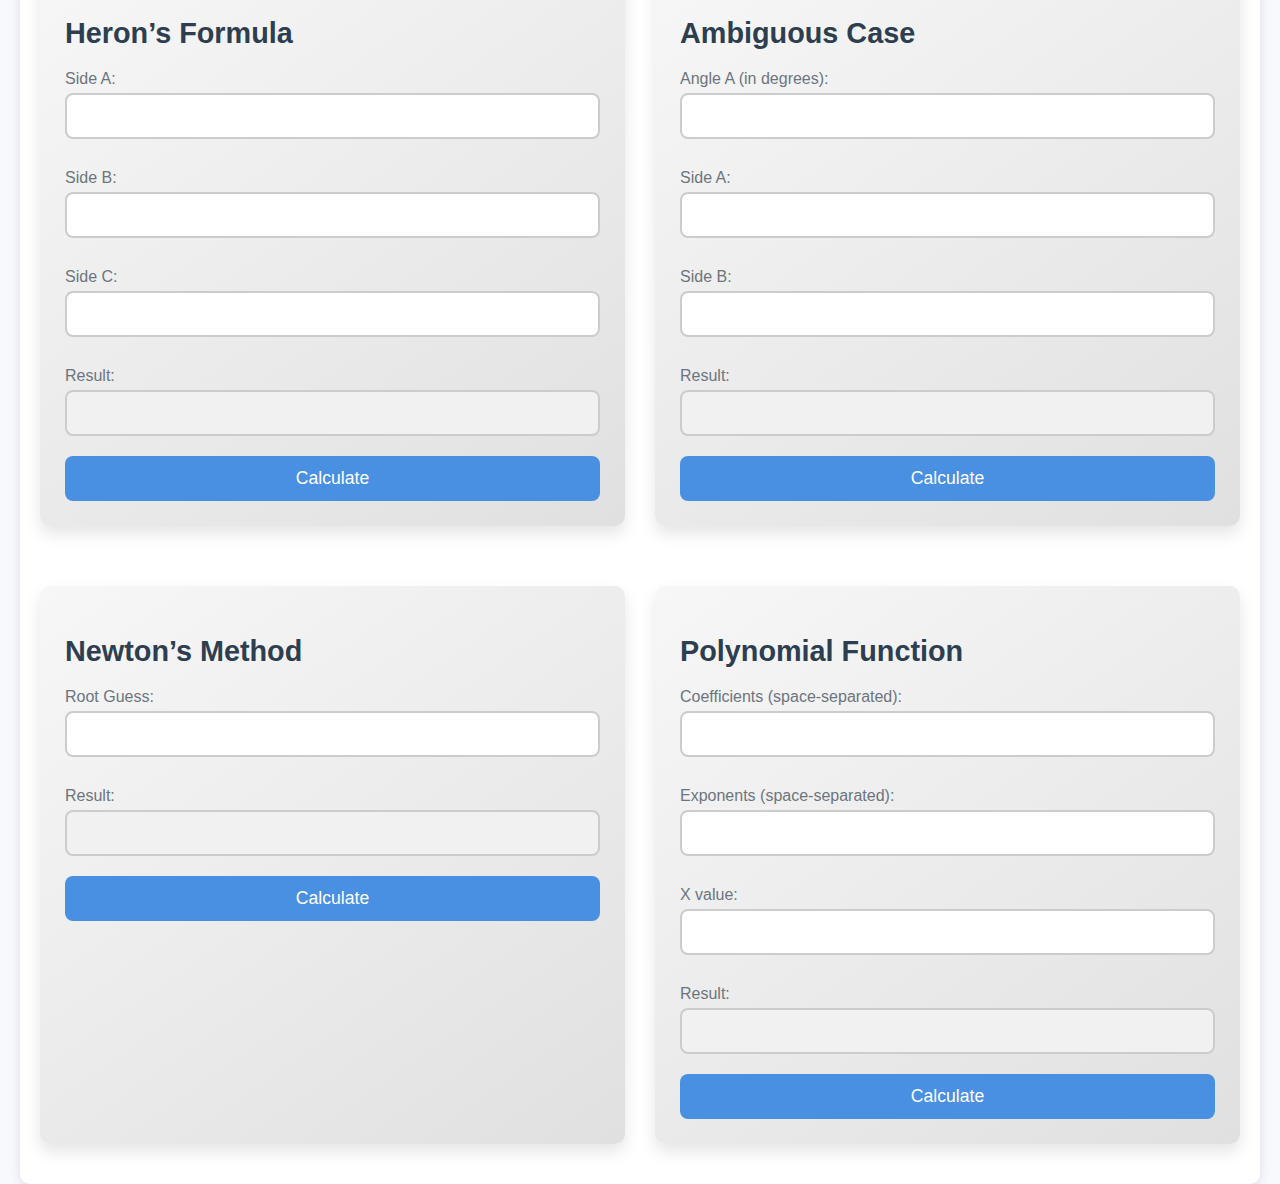
<file: new one/index.html>
<!DOCTYPE html>
<html lang="en">

<head>
  <meta charset="UTF-8">
  <meta name="viewport" content="width=device-width, initial-scale=1.0">
  <title>Assignment 3 – Vanilla JavaScript</title>
  <link rel="stylesheet" href="style.css">
</head>

<body>
  <div class="container">
    <h1>Assignment 3 – Vanilla JavaScript</h1>
    
    <div class="form-container">
      <div class="form-section" id="heron-formula">
        <h2>Heron’s Formula</h2>
        <form id="heron-form">
          <label for="a">Side A:</label>
          <input type="number" id="a" name="a" required />
          <label for="b">Side B:</label>
          <input type="number" id="b" name="b" required />
          <label for="c">Side C:</label>
          <input type="number" id="c" name="c" required />
          <label for="result">Result:</label>
          <input type="text" id="heron-result" name="result" disabled />
          <input type="submit" value="Calculate" />
        </form>
      </div>

      <div class="form-section" id="ambiguous-case">
        <h2>Ambiguous Case</h2>
        <form id="ambiguous-form">
          <label for="angleA">Angle A (in degrees):</label>
          <input type="number" id="angleA" name="angleA" required />
          <label for="sideA">Side A:</label>
          <input type="number" id="sideA" name="sideA" required />
          <label for="sideB">Side B:</label>
          <input type="number" id="sideB" name="sideB" required />
          <label for="result">Result:</label>
          <input type="text" id="ambiguous-result" name="result" disabled />
          <input type="submit" value="Calculate" />
        </form>
      </div>
    </div>

    <div class="form-container">
      <div class="form-section" id="newtons-method">
        <h2>Newton’s Method</h2>
        <form id="newton-form">
          <label for="guess">Root Guess:</label>
          <input type="number" id="guess" name="guess" required />
          <label for="result">Result:</label>
          <input type="text" id="newton-result" name="result" disabled />
          <input type="submit" value="Calculate" />
        </form>
      </div>

      <div class="form-section" id="polynomial-function">
        <h2>Polynomial Function</h2>
        <form id="poly-form">
          <label for="coefficients">Coefficients (space-separated):</label>
          <input type="text" id="coefficients" name="coefficients" required />
          <label for="exponents">Exponents (space-separated):</label>
          <input type="text" id="exponents" name="exponents" required />
          <label for="x-value">X value:</label>
          <input type="number" id="x-value" name="x-value" required />
          <label for="result">Result:</label>
          <input type="text" id="poly-result" name="result" disabled />
          <input type="submit" value="Calculate" />
        </form>
      </div>
    </div>

  </div>

  <script src="script.js"></script>
</body>

</html>
</file>
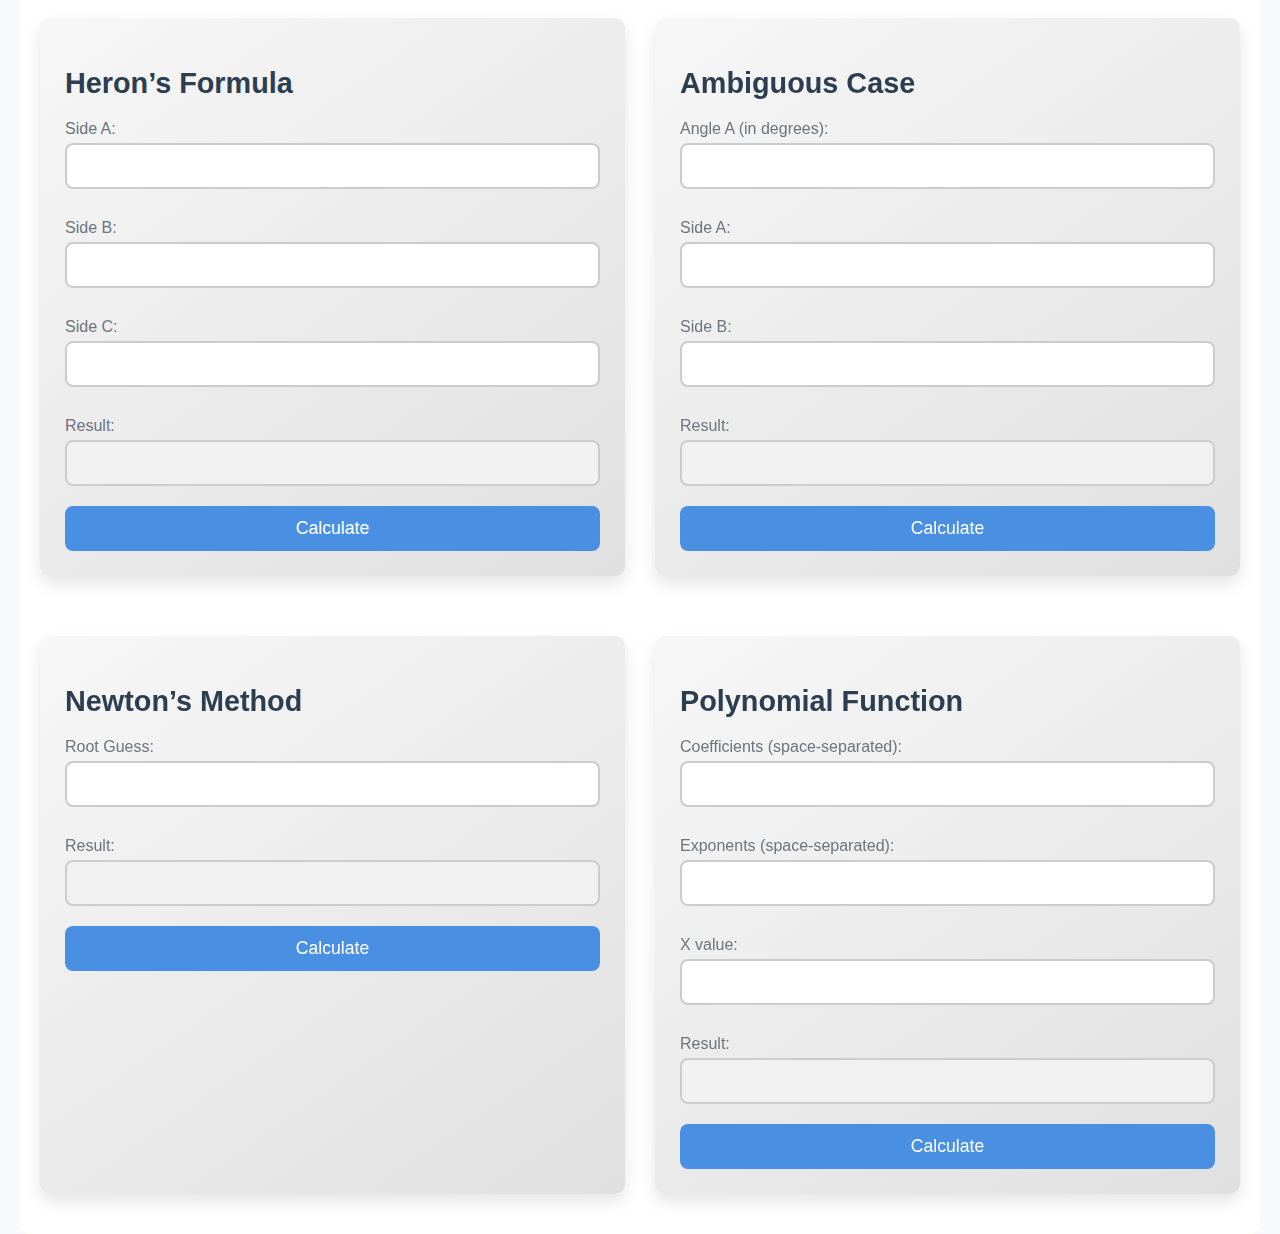
<file: index1.html>
<!DOCTYPE html>
<html lang="en">

<head>
  <meta charset="UTF-8">
  <meta name="viewport" content="width=device-width, initial-scale=1.0">
  <title>Assignment 3 – Vanilla JavaScript</title>
  <link rel="stylesheet" href="Style.css">
</head>

<body>
  <div class="container">
    <h1>Assignment 3 – Vanilla JavaScript</h1>
    
    <div class="form-container">
      <div class="form-section" id="heron-formula">
        <h2>Heron’s Formula</h2>
        <form id="heron-form">
          <label for="a">Side A:</label>
          <input type="number" id="a" name="a" required />
          <label for="b">Side B:</label>
          <input type="number" id="b" name="b" required />
          <label for="c">Side C:</label>
          <input type="number" id="c" name="c" required />
          <label for="result">Result:</label>
          <input type="text" id="heron-result" name="result" disabled />
          <input type="submit" value="Calculate" />
        </form>
      </div>

      <div class="form-section" id="ambiguous-case">
        <h2>Ambiguous Case</h2>
        <form id="ambiguous-form">
          <label for="angleA">Angle A (in degrees):</label>
          <input type="number" id="angleA" name="angleA" required />
          <label for="sideA">Side A:</label>
          <input type="number" id="sideA" name="sideA" required />
          <label for="sideB">Side B:</label>
          <input type="number" id="sideB" name="sideB" required />
          <label for="result">Result:</label>
          <input type="text" id="ambiguous-result" name="result" disabled />
          <input type="submit" value="Calculate" />
        </form>
      </div>
    </div>

    <div class="form-container">
      <div class="form-section" id="newtons-method">
        <h2>Newton’s Method</h2>
        <form id="newton-form">
          <label for="guess">Root Guess:</label>
          <input type="number" id="guess" name="guess" required />
          <label for="result">Result:</label>
          <input type="text" id="newton-result" name="result" disabled />
          <input type="submit" value="Calculate" />
        </form>
      </div>

      <div class="form-section" id="polynomial-function">
        <h2>Polynomial Function</h2>
        <form id="poly-form">
          <label for="coefficients">Coefficients (space-separated):</label>
          <input type="text" id="coefficients" name="coefficients" required />
          <label for="exponents">Exponents (space-separated):</label>
          <input type="text" id="exponents" name="exponents" required />
          <label for="x-value">X value:</label>
          <input type="number" id="x-value" name="x-value" required />
          <label for="result">Result:</label>
          <input type="text" id="poly-result" name="result" disabled />
          <input type="submit" value="Calculate" />
        </form>
      </div>
    </div>

  </div>

  <script src="script.js"></script>
</body>

</html>
</file>
<file: new one/style.css>
/* Global Styles */
body {
    font-family: 'Arial', sans-serif;
    background-color: #f7f9fc;
    color: #333;
    margin: 0;
    padding: 0;
    display: flex;
    justify-content: center;  /* This centers the body content horizontally */
    align-items: center;      /* This centers the body content vertically */
    height: 100vh;            /* Make the body take full screen height */
    padding-top: 30px;        /* Added top padding to prevent sticking to top */
  }
  
  .container {
    width: 100%;
    max-width: 1200px;         /* Limit container max-width for large screens */
    padding: 20px;
    background-color: #fff;
    border-radius: 10px;
    box-shadow: 0 4px 12px rgba(0, 0, 0, 0.1);
    margin-top: 20px;         /* Added a small gap between the top and the container */
    display: flex;
    flex-direction: column;
    align-items: center;      /* Center contents of the container */
    gap: 40px;                /* Added gap between the form and the sections */
  }
  
  h1 {
    text-align: center;
    font-size: 2.5rem;
    color: #4A90E2;
    margin-bottom: 40px;
  }
  
  .form-container {
    display: flex;
    flex-wrap: wrap;
    gap: 30px; /* Gap between form sections */
    justify-content: center;  /* Center the form sections horizontally */
    width: 100%;             /* Full width for form-container */
  }
  
  /* Form Section Styles */
  .form-section {
    background: linear-gradient(145deg, #f7f7f7, #e0e0e0);
    padding: 25px;
    border-radius: 10px;
    box-shadow: 0 8px 16px rgba(0, 0, 0, 0.1);
    flex: 1 1 48%;            /* Flex-based layout with dynamic sizing */
    box-sizing: border-box;
    transition: all 0.3s ease;
    min-width: 280px;         /* Minimum width for the section */
    margin-bottom: 20px;      /* Space below each section */
  }
  
  .form-section:hover {
    box-shadow: 0 12px 24px rgba(0, 0, 0, 0.15);
  }
  
  h2 {
    font-size: 1.8rem;
    color: #2d3e50;
    margin-bottom: 20px;
  }
  
  label {
    font-size: 1rem;
    color: #6c757d;
    margin: 10px 0 5px;
    display: block;
  }
  
  input[type="number"],
  input[type="text"] {
    width: 100%;
    padding: 12px;
    font-size: 1rem;
    margin-bottom: 20px;
    border: 2px solid #ccc;
    border-radius: 8px;
    box-sizing: border-box;
    transition: border-color 0.3s;
  }
  
  input[type="number"]:focus,
  input[type="text"]:focus {
    border-color: #4A90E2;
  }
  
  input[type="submit"] {
    background-color: #4A90E2;
    color: white;
    padding: 12px 20px;
    font-size: 1.1rem;
    border: none;
    border-radius: 8px;
    cursor: pointer;
    transition: background-color 0.3s ease;
    width: 100%;
    box-sizing: border-box;
  }
  
  input[type="submit"]:hover {
    background-color: #357abd;
  }
  
  input:disabled {
    background-color: #f1f1f1;
    cursor: not-allowed;
  }
  
  /* Responsive Styles */
  @media (max-width: 768px) {
    .form-container {
      flex-direction: column;   /* Stack sections vertically on small screens */
      align-items: center;      /* Center sections horizontally */
    }
  
    .form-section {
      width: 100%;              /* Make form sections take up full width on mobile */
      margin-bottom: 30px;      /* Add space between stacked sections */
    }
  }
</file>
<file: Style.css>
body {
    font-family: 'Arial', sans-serif;
    background-color: #f7f9fc;
    color: #333;
    margin: 0;
    padding: 0;
    display: flex;
    justify-content: center;
    align-items: center;
    height: 100vh;
    padding-top: 30px;
    margin-top: 50px;
}

.container {
    width: 100%;
    max-width: 1200px;
    padding: 20px;
    background-color: #fff;
    border-radius: 10px;
    margin-top: 20px;
    display: flex;
    flex-direction: column;
    align-items: center;
    gap: 40px;
}

.container h1 {
    text-align: center;
    font-size: 2.5rem;
    color: #4A90E2;
    margin-bottom: 40px;
}

.form-container {
    display: flex;
    flex-wrap: wrap;
    gap: 30px;
    justify-content: center;
    width: 100%;
}

.form-section {
    background: linear-gradient(145deg, #f7f7f7, #e0e0e0);
    padding: 25px;
    border-radius: 10px;
    box-shadow: 0 8px 16px rgba(0, 0, 0, 0.1);
    flex: 1 1 48%;
    box-sizing: border-box;
    transition: all 0.3s ease;
    min-width: 280px;
    margin-bottom: 20px;
}

.form-section:hover {
    box-shadow: 0 12px 24px rgba(0, 0, 0, 0.15);
}

.form-section h2 {
    font-size: 1.8rem;
    color: #2d3e50;
    margin-bottom: 20px;
}

.form-section label {
    font-size: 1rem;
    color: #6c757d;
    margin: 10px 0 5px;
    display: block;
}

.form-section input[type="number"],
.form-section input[type="text"] {
    width: 100%;
    padding: 12px;
    font-size: 1rem;
    margin-bottom: 20px;
    border: 2px solid #ccc;
    border-radius: 8px;
    box-sizing: border-box;
    transition: border-color 0.3s;
}

.form-section input[type="number"]:focus,
.form-section input[type="text"]:focus {
    border-color: #4A90E2;
}

.form-section input[type="submit"] {
    background-color: #4A90E2;
    color: white;
    padding: 12px 20px;
    font-size: 1.1rem;
    border: none;
    border-radius: 8px;
    cursor: pointer;
    transition: background-color 0.3s ease;
    width: 100%;
    box-sizing: border-box;
}

.form-section input[type="submit"]:hover {
    background-color: #357abd;
}

.form-section input:disabled {
    background-color: #f1f1f1;
    cursor: not-allowed;
}

@media (max-width: 768px) {
    .form-container {
        flex-direction: column;
        align-items: center;
    }

    .form-section {
        width: 100%;
        margin-bottom: 30px;
    }
}
</file>
